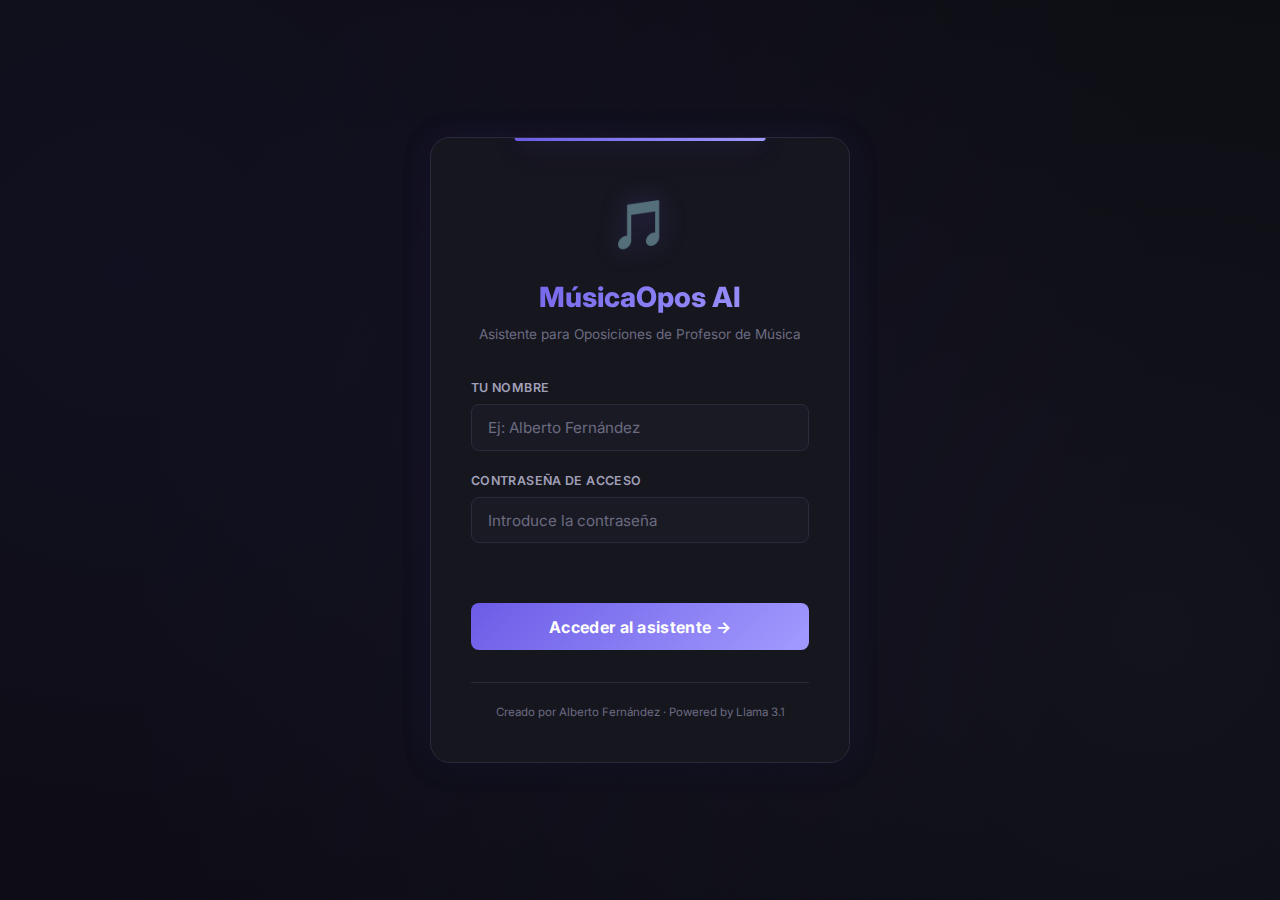
<file: frontend/login.html>
<!DOCTYPE html>
<html lang="es">
<head>
  <meta charset="UTF-8">
  <meta name="viewport" content="width=device-width, initial-scale=1.0">
  <title>MúsicaOpos AI — Acceso</title>
  <link rel="preconnect" href="https://fonts.googleapis.com">
  <link rel="preconnect" href="https://fonts.gstatic.com" crossorigin>
  <link href="https://fonts.googleapis.com/css2?family=Inter:wght@400;500;600;700;800&family=JetBrains+Mono:wght@400;500;600;700&display=swap" rel="stylesheet">
  <link rel="stylesheet" href="css/styles.css">
  <link rel="icon" href="data:image/svg+xml,<svg xmlns='http://www.w3.org/2000/svg' viewBox='0 0 100 100'><text y='.9em' font-size='90'>🎵</text></svg>">
</head>
<body>

  <div class="login-overlay">
    <div class="login-card">
      <!-- Decorative top glow -->
      <div class="login-glow"></div>

      <div class="login-logo">🎵</div>
      <h1 class="login-title">MúsicaOpos AI</h1>
      <p class="login-subtitle">Asistente para Oposiciones de Profesor de Música</p>

      <form class="login-form" id="login-form" autocomplete="off">
        <div class="login-field">
          <label for="login-name">Tu nombre</label>
          <input
            type="text"
            id="login-name"
            placeholder="Ej: Alberto Fernández"
            required
            autocomplete="off"
          >
        </div>

        <div class="login-field">
          <label for="login-password">Contraseña de acceso</label>
          <input
            type="password"
            id="login-password"
            placeholder="Introduce la contraseña"
            required
            autocomplete="off"
          >
        </div>

        <div class="login-error" id="login-error"></div>

        <button type="submit" class="login-btn">
          Acceder al asistente →
        </button>
      </form>

      <p class="login-footer">Creado por Alberto Fernández · Powered by Llama 3.1</p>
    </div>
  </div>

  <script>
    const VALID_PASSWORD = 'musica2026';

    document.getElementById('login-form').addEventListener('submit', function(e) {
      e.preventDefault();

      const name = document.getElementById('login-name').value.trim();
      const password = document.getElementById('login-password').value;
      const errorEl = document.getElementById('login-error');

      errorEl.textContent = '';

      if (!name) {
        errorEl.textContent = 'Por favor, introduce tu nombre.';
        return;
      }

      if (password !== VALID_PASSWORD) {
        errorEl.textContent = 'Contraseña incorrecta. Inténtalo de nuevo.';
        document.getElementById('login-password').value = '';
        document.getElementById('login-password').focus();
        return;
      }

      // Store session
      sessionStorage.setItem('musicaopos_user', name);
      sessionStorage.setItem('musicaopos_auth', 'true');

      // Redirect to chat
      window.location.href = 'chat.html';
    });

    // If already authenticated, go to chat
    if (sessionStorage.getItem('musicaopos_auth') === 'true') {
      window.location.href = 'chat.html';
    }
  </script>
</body>
</html>
</file>
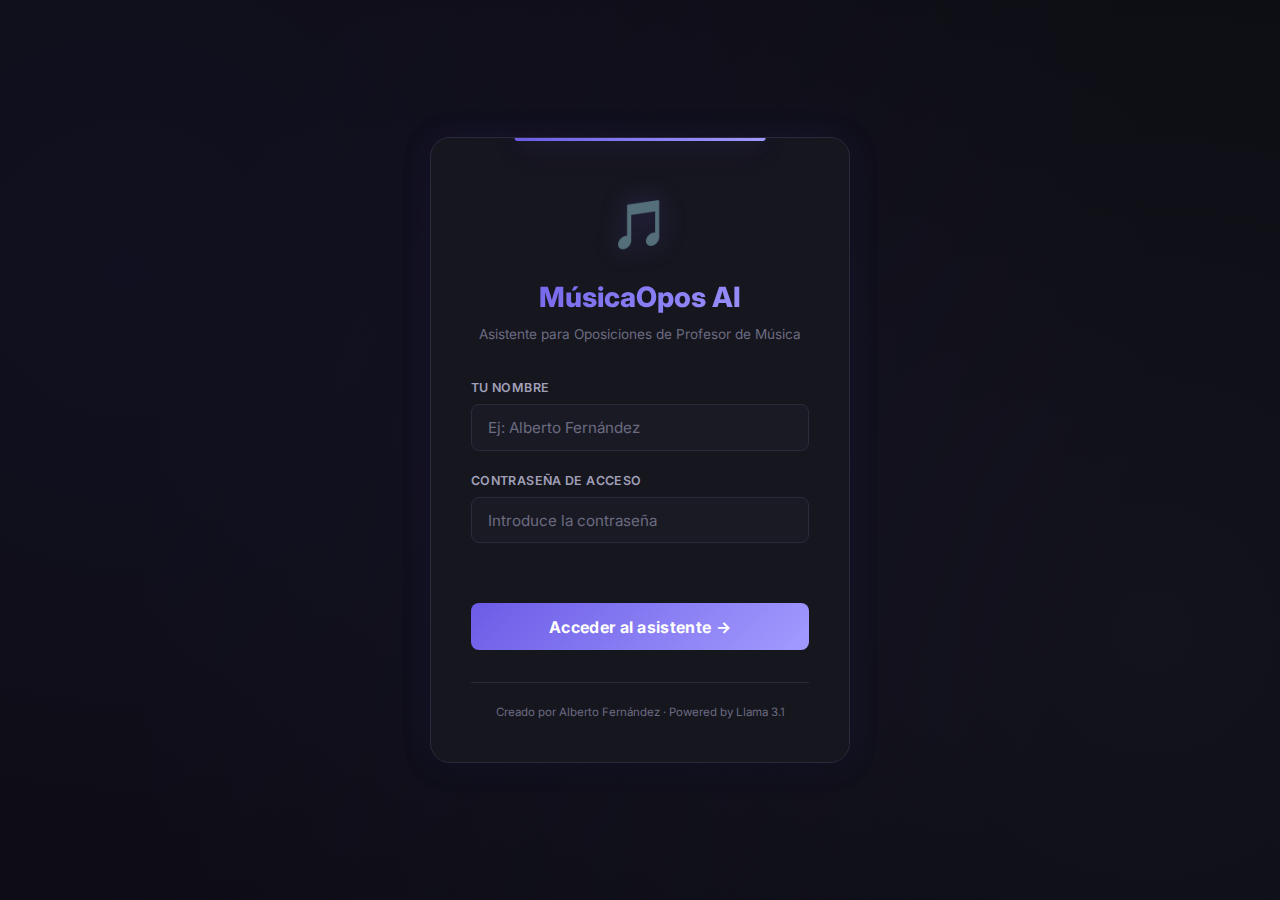
<file: frontend/test.html>
<!DOCTYPE html>
<html lang="es">
<head>
  <meta charset="UTF-8">
  <meta name="viewport" content="width=device-width, initial-scale=1.0">
  <title>MúsicaOpos AI — Test</title>
  <link rel="preconnect" href="https://fonts.googleapis.com">
  <link rel="preconnect" href="https://fonts.gstatic.com" crossorigin>
  <link href="https://fonts.googleapis.com/css2?family=Inter:wght@400;500;600;700;800&family=JetBrains+Mono:wght@400;500;600;700&display=swap" rel="stylesheet">
  <link rel="stylesheet" href="css/styles.css?v=5">
  <link rel="icon" href="data:image/svg+xml,<svg xmlns='http://www.w3.org/2000/svg' viewBox='0 0 100 100'><text y='.9em' font-size='90'>🎵</text></svg>">
</head>
<body>

  <div class="chat-layout">
    <!-- Sidebar (mismo que en chat) -->
    <aside class="chat-sidebar">
      <div class="sidebar-header">
        <div class="logo-icon">🎵</div>
        <div>
          <h2>MúsicaOpos AI</h2>
          <p>RAG · Llama 3.1</p>
        </div>
      </div>

      <div class="sidebar-stats">
        <div class="sidebar-stat">
          <span class="label">Modelo</span>
          <span class="value">Llama 3.1</span>
        </div>
        <div class="sidebar-stat">
          <span class="label">Chunks</span>
          <span class="value" id="sidebar-chunks">—</span>
        </div>
        <div class="sidebar-stat">
          <span class="label">Estado</span>
          <span class="value" style="color: var(--green);" id="sidebar-status">● Activo</span>
        </div>
      </div>

      <div class="sidebar-topics">
        <h3>Navegación</h3>
        <ul class="topic-list">
          <li onclick="window.location.href='chat.html'" style="cursor:pointer;">
            <span class="icon">💬</span> Chat con IA
          </li>
          <li class="active-nav">
            <span class="icon">📝</span> Generador de Tests
          </li>
          <li onclick="window.location.href='summary.html'" style="cursor:pointer;">
            <span class="icon">📄</span> Resumen de Tema
          </li>
        </ul>
      </div>

      <div class="sidebar-footer">
        <a href="chat.html" class="sidebar-link-btn">
          ← Volver al Chat
        </a>
      </div>
    </aside>

    <!-- Test Main Content -->
    <main class="chat-main">
      <!-- Top Bar -->
      <div class="chat-topbar">
        <div class="chat-topbar-left">
          <a href="chat.html" style="color: var(--text-muted); font-size: 1.2rem;">←</a>
          <h1>Generador de Tests</h1>
          <div class="model-badge">
            <span style="width: 6px; height: 6px; background: var(--green); border-radius: 50%; display: inline-block;"></span>
            Llama 3.1 · Test
          </div>
        </div>
        <div class="chat-topbar-right">
          <span class="dot"></span>
          MODO TEST
        </div>
      </div>

      <!-- Test Content Area -->
      <div class="test-page-content">

        <!-- Step 1: Configuration -->
        <div class="test-config-page" id="test-config">
          <div class="test-config-hero">
            <div class="test-config-icon">📝</div>
            <h2>Genera un test de oposiciones</h2>
            <p>Selecciona un tema y la dificultad para crear 10 preguntas tipo test con corrección automática y explicaciones.</p>
          </div>

          <div class="test-config-form">
            <div class="test-field">
              <label>Selecciona un tema (PDF)</label>
              <select id="test-pdf-select">
                <option value="">Cargando PDFs...</option>
              </select>
            </div>
            <div class="test-field">
              <label>Dificultad</label>
              <div class="difficulty-selector">
                <button class="diff-btn active" data-diff="medio" id="diff-medio">
                  <span class="diff-icon">⚡</span>
                  <span class="diff-label">Medio</span>
                  <span class="diff-desc">Conceptos clave</span>
                </button>
                <button class="diff-btn" data-diff="dificil" id="diff-dificil">
                  <span class="diff-icon">🔥</span>
                  <span class="diff-label">Difícil</span>
                  <span class="diff-desc">Detalles y matices</span>
                </button>
              </div>
            </div>
            <button class="test-generate-btn" id="test-generate-btn">
              🚀 Generar 10 preguntas
            </button>
          </div>
        </div>

        <!-- Loading -->
        <div class="test-loading hidden" id="test-loading">
          <div class="test-spinner"></div>
          <p>Generando preguntas con Llama 3.1...</p>
          <p class="test-loading-sub">Analizando el temario y creando preguntas</p>
        </div>

        <!-- Step 2: Questions -->
        <div class="test-questions-page hidden" id="test-questions">
          <div class="test-progress-bar">
            <div class="test-progress-fill" id="test-progress-fill"></div>
          </div>
          <div class="test-score-header">
            <span id="test-question-counter">Pregunta 1 de 10</span>
            <span id="test-score">Aciertos: 0/0</span>
          </div>
          <div id="test-question-container"></div>
          <div class="test-nav-buttons">
            <button class="test-nav-btn" id="test-prev-btn" disabled>← Anterior</button>
            <button class="test-nav-btn primary" id="test-next-btn" disabled>Siguiente →</button>
          </div>
        </div>

        <!-- Step 3: Results -->
        <div class="test-results-page hidden" id="test-results">
          <div class="test-results-score">
            <div class="test-results-icon" id="test-results-icon">🎉</div>
            <h3 id="test-results-title">¡Test completado!</h3>
            <div class="test-results-number" id="test-results-number">0/10</div>
            <p id="test-results-msg"></p>
          </div>
          <div class="test-results-actions">
            <button class="test-nav-btn" id="test-review-btn">📋 Revisar respuestas</button>
            <button class="test-generate-btn" id="test-retry-btn">🔄 Nuevo test</button>
          </div>
        </div>

      </div>
    </main>
  </div>

  <script src="js/test.js?v=6"></script>
</body>
</html>
</file>
<file: frontend/css/styles.css>
/* ================================================
   TimeSeries AI — Global Styles
   Dark theme, modern design inspired by original
   ================================================ */

/* --- Reset & Base --- */
*, *::before, *::after {
  margin: 0;
  padding: 0;
  box-sizing: border-box;
}

:root {
  --bg-primary: #0a0a0f;
  --bg-secondary: #111118;
  --bg-card: #16161f;
  --bg-input: #1a1a25;
  --border-color: #2a2a3a;
  --border-glow: #6c5ce7;
  --text-primary: #f0f0f5;
  --text-secondary: #a0a0b8;
  --text-muted: #6b6b80;
  --accent: #6c5ce7;
  --accent-light: #a29bfe;
  --accent-glow: rgba(108, 92, 231, 0.3);
  --green: #00e676;
  --green-glow: rgba(0, 230, 118, 0.3);
  --red: #ff5252;
  --yellow: #ffd740;
  --gradient-primary: linear-gradient(135deg, #6c5ce7, #a29bfe);
  --gradient-dark: linear-gradient(180deg, #0a0a0f 0%, #111118 100%);
  --font-main: 'Inter', -apple-system, BlinkMacSystemFont, 'Segoe UI', sans-serif;
  --font-mono: 'JetBrains Mono', 'Fira Code', monospace;
  --radius: 12px;
  --radius-sm: 8px;
  --radius-lg: 20px;
  --shadow: 0 4px 24px rgba(0, 0, 0, 0.4);
  --shadow-glow: 0 0 30px rgba(108, 92, 231, 0.15);
  --transition: all 0.3s cubic-bezier(0.4, 0, 0.2, 1);
}

html {
  scroll-behavior: smooth;
}

body {
  font-family: var(--font-main);
  background: var(--bg-primary);
  color: var(--text-primary);
  line-height: 1.6;
  overflow-x: hidden;
  -webkit-font-smoothing: antialiased;
}

a {
  color: var(--accent-light);
  text-decoration: none;
  transition: var(--transition);
}

a:hover {
  color: var(--accent);
}

/* --- Scrollbar --- */
::-webkit-scrollbar {
  width: 6px;
}

::-webkit-scrollbar-track {
  background: var(--bg-secondary);
}

::-webkit-scrollbar-thumb {
  background: var(--border-color);
  border-radius: 3px;
}

::-webkit-scrollbar-thumb:hover {
  background: var(--accent);
}

/* --- Animations --- */
@keyframes fadeInUp {
  from { opacity: 0; transform: translateY(30px); }
  to { opacity: 1; transform: translateY(0); }
}

@keyframes fadeIn {
  from { opacity: 0; }
  to { opacity: 1; }
}

@keyframes pulse {
  0%, 100% { opacity: 1; }
  50% { opacity: 0.5; }
}

@keyframes glow {
  0%, 100% { box-shadow: 0 0 5px var(--accent-glow); }
  50% { box-shadow: 0 0 20px var(--accent-glow), 0 0 40px var(--accent-glow); }
}

@keyframes slideIn {
  from { opacity: 0; transform: translateX(-20px); }
  to { opacity: 1; transform: translateX(0); }
}

@keyframes ticker {
  0% { transform: translateX(0); }
  100% { transform: translateX(-50%); }
}

@keyframes float {
  0%, 100% { transform: translateY(0); }
  50% { transform: translateY(-10px); }
}

@keyframes blink {
  0%, 100% { opacity: 1; }
  50% { opacity: 0; }
}

/* --- Navbar --- */
.navbar {
  position: fixed;
  top: 0;
  left: 0;
  right: 0;
  z-index: 1000;
  padding: 1rem 2rem;
  display: flex;
  align-items: center;
  justify-content: space-between;
  background: rgba(10, 10, 15, 0.85);
  backdrop-filter: blur(20px);
  border-bottom: 1px solid var(--border-color);
}

.navbar-brand {
  display: flex;
  align-items: center;
  gap: 0.75rem;
  font-weight: 700;
  font-size: 1.1rem;
  color: var(--text-primary);
}

.navbar-brand .logo-icon {
  width: 32px;
  height: 32px;
  background: var(--gradient-primary);
  border-radius: var(--radius-sm);
  display: flex;
  align-items: center;
  justify-content: center;
  font-size: 1rem;
}

.navbar-links {
  display: flex;
  align-items: center;
  gap: 2rem;
  list-style: none;
}

.navbar-links a {
  color: var(--text-secondary);
  font-size: 0.9rem;
  font-weight: 500;
  transition: var(--transition);
}

.navbar-links a:hover {
  color: var(--text-primary);
}

.nav-status {
  display: flex;
  align-items: center;
  gap: 0.5rem;
  font-size: 0.8rem;
  color: var(--green);
  font-family: var(--font-mono);
}

.nav-status .dot {
  width: 8px;
  height: 8px;
  background: var(--green);
  border-radius: 50%;
  animation: pulse 2s infinite;
  box-shadow: 0 0 8px var(--green-glow);
}

/* --- Hero Section --- */
.hero {
  min-height: 100vh;
  display: flex;
  align-items: center;
  justify-content: center;
  padding: 6rem 2rem 4rem;
  position: relative;
  overflow: hidden;
}

.hero::before {
  content: '';
  position: absolute;
  top: -50%;
  left: -50%;
  width: 200%;
  height: 200%;
  background: radial-gradient(circle at 30% 40%, rgba(108, 92, 231, 0.08) 0%, transparent 50%),
              radial-gradient(circle at 70% 60%, rgba(162, 155, 254, 0.05) 0%, transparent 50%);
  pointer-events: none;
}

.hero-content {
  text-align: center;
  max-width: 800px;
  animation: fadeInUp 0.8s ease-out;
  position: relative;
  z-index: 1;
}

.hero-badge {
  display: inline-flex;
  align-items: center;
  gap: 0.5rem;
  padding: 0.5rem 1rem;
  background: var(--bg-card);
  border: 1px solid var(--border-color);
  border-radius: 50px;
  font-size: 0.8rem;
  color: var(--text-secondary);
  margin-bottom: 2rem;
  font-family: var(--font-mono);
}

.hero-badge .badge-dot {
  width: 6px;
  height: 6px;
  background: var(--green);
  border-radius: 50%;
  animation: pulse 2s infinite;
}

.hero h1 {
  font-size: clamp(2.5rem, 6vw, 4.5rem);
  font-weight: 800;
  line-height: 1.1;
  margin-bottom: 1.5rem;
  letter-spacing: -0.03em;
}

.hero h1 .gradient-text {
  background: var(--gradient-primary);
  -webkit-background-clip: text;
  background-clip: text;
  -webkit-text-fill-color: transparent;
}

.hero-subtitle {
  font-size: 1.15rem;
  color: var(--text-secondary);
  margin-bottom: 2.5rem;
  max-width: 550px;
  margin-left: auto;
  margin-right: auto;
}

.hero-buttons {
  display: flex;
  gap: 1rem;
  justify-content: center;
  flex-wrap: wrap;
}

/* --- Buttons --- */
.btn {
  display: inline-flex;
  align-items: center;
  gap: 0.5rem;
  padding: 0.85rem 2rem;
  border-radius: var(--radius);
  font-weight: 600;
  font-size: 0.95rem;
  cursor: pointer;
  transition: var(--transition);
  border: none;
  font-family: var(--font-main);
}

.btn-primary {
  background: var(--gradient-primary);
  color: white;
  box-shadow: 0 4px 15px var(--accent-glow);
}

.btn-primary:hover {
  transform: translateY(-2px);
  box-shadow: 0 6px 25px var(--accent-glow);
}

.btn-secondary {
  background: var(--bg-card);
  color: var(--text-primary);
  border: 1px solid var(--border-color);
}

.btn-secondary:hover {
  border-color: var(--accent);
  background: var(--bg-input);
}

/* --- Ticker --- */
.ticker-container {
  overflow: hidden;
  background: var(--bg-secondary);
  border-top: 1px solid var(--border-color);
  border-bottom: 1px solid var(--border-color);
  padding: 0.8rem 0;
}

.ticker-content {
  display: flex;
  animation: ticker 30s linear infinite;
  width: max-content;
}

.ticker-item {
  display: flex;
  align-items: center;
  gap: 0.5rem;
  padding: 0 2rem;
  font-size: 0.85rem;
  color: var(--text-muted);
  white-space: nowrap;
  font-family: var(--font-mono);
}

.ticker-item .sep {
  color: var(--accent);
}

/* --- Chart Section --- */
.chart-section {
  padding: 2rem;
  display: flex;
  justify-content: center;
}

.chart-card {
  background: var(--bg-card);
  border: 1px solid var(--border-color);
  border-radius: var(--radius-lg);
  padding: 2rem;
  width: 100%;
  max-width: 900px;
  position: relative;
}

.chart-header {
  display: flex;
  align-items: center;
  justify-content: space-between;
  margin-bottom: 1.5rem;
}

.chart-header .label {
  display: flex;
  align-items: center;
  gap: 0.5rem;
  font-size: 0.8rem;
  font-family: var(--font-mono);
  color: var(--text-muted);
}

.chart-header .label .dot {
  width: 6px;
  height: 6px;
  background: var(--green);
  border-radius: 50%;
  animation: pulse 2s infinite;
}

.chart-header .value {
  font-size: 1.5rem;
  font-weight: 700;
  font-family: var(--font-mono);
}

#timeseries-chart {
  width: 100%;
  height: 200px;
}

/* --- Professor Card Section --- */
.professor-section {
  padding: 4rem 2rem;
  display: flex;
  justify-content: center;
}

.professor-card {
  background: var(--bg-card);
  border: 1px solid var(--border-color);
  border-radius: var(--radius-lg);
  padding: 2.5rem;
  max-width: 500px;
  width: 100%;
  text-align: center;
}

.professor-avatar {
  width: 100px;
  height: 100px;
  border-radius: 50%;
  border: 3px solid var(--accent);
  margin: 0 auto 1.5rem;
  display: flex;
  align-items: center;
  justify-content: center;
  background: var(--gradient-primary);
  font-size: 2.5rem;
  color: white;
  font-weight: 700;
}

.professor-name {
  font-size: 1.3rem;
  font-weight: 700;
  margin-bottom: 0.25rem;
}

.professor-role {
  font-size: 0.8rem;
  color: var(--text-muted);
  font-family: var(--font-mono);
  margin-bottom: 1.5rem;
}

.professor-topics {
  list-style: none;
  text-align: left;
  margin-bottom: 1.5rem;
}

.professor-topics li {
  padding: 0.5rem 0;
  border-bottom: 1px solid var(--border-color);
  font-size: 0.9rem;
  color: var(--text-secondary);
  display: flex;
  align-items: center;
  gap: 0.5rem;
}

.professor-topics li::before {
  content: '▸';
  color: var(--accent);
}

/* --- Stats Grid --- */
.stats-section {
  padding: 2rem;
  display: flex;
  justify-content: center;
}

.stats-grid {
  display: grid;
  grid-template-columns: repeat(auto-fit, minmax(150px, 1fr));
  gap: 1rem;
  max-width: 700px;
  width: 100%;
}

.stat-card {
  background: var(--bg-card);
  border: 1px solid var(--border-color);
  border-radius: var(--radius);
  padding: 1.5rem;
  text-align: center;
  transition: var(--transition);
}

.stat-card:hover {
  border-color: var(--accent);
  box-shadow: var(--shadow-glow);
}

.stat-value {
  font-size: 1.8rem;
  font-weight: 800;
  font-family: var(--font-mono);
  background: var(--gradient-primary);
  -webkit-background-clip: text;
  background-clip: text;
  -webkit-text-fill-color: transparent;
}

.stat-label {
  font-size: 0.75rem;
  color: var(--text-muted);
  text-transform: uppercase;
  letter-spacing: 0.1em;
  margin-top: 0.25rem;
}

/* --- Status Indicators --- */
.status-bar {
  padding: 1rem 2rem;
  display: flex;
  justify-content: center;
  gap: 2rem;
  flex-wrap: wrap;
}

.status-item {
  display: flex;
  align-items: center;
  gap: 0.5rem;
  font-size: 0.8rem;
  font-family: var(--font-mono);
  color: var(--text-muted);
}

.status-item .dot-green {
  width: 8px;
  height: 8px;
  background: var(--green);
  border-radius: 50%;
  box-shadow: 0 0 8px var(--green-glow);
  animation: pulse 2s infinite;
}

/* --- Quote --- */
.quote-section {
  padding: 4rem 2rem;
  text-align: center;
}

.quote-text {
  font-size: 1.2rem;
  font-style: italic;
  color: var(--text-secondary);
  max-width: 600px;
  margin: 0 auto 1rem;
  line-height: 1.8;
}

.quote-author {
  font-size: 0.85rem;
  color: var(--text-muted);
  font-family: var(--font-mono);
}

/* --- Footer --- */
.footer {
  padding: 3rem 2rem;
  text-align: center;
  border-top: 1px solid var(--border-color);
}

.footer-content {
  max-width: 600px;
  margin: 0 auto;
}

.footer h2 {
  font-size: 2rem;
  font-weight: 800;
  margin-bottom: 0.5rem;
}

.footer h2 .gradient-text {
  background: var(--gradient-primary);
  -webkit-background-clip: text;
  background-clip: text;
  -webkit-text-fill-color: transparent;
}

.footer p {
  color: var(--text-muted);
  font-size: 0.9rem;
}

/* ================================================
   CHAT PAGE STYLES
   ================================================ */

.chat-layout {
  display: flex;
  height: 100vh;
  overflow: hidden;
}

/* --- Sidebar --- */
.chat-sidebar {
  width: 280px;
  background: var(--bg-secondary);
  border-right: 1px solid var(--border-color);
  display: flex;
  flex-direction: column;
  flex-shrink: 0;
}

.sidebar-header {
  padding: 1.25rem;
  border-bottom: 1px solid var(--border-color);
  display: flex;
  align-items: center;
  gap: 0.75rem;
}

.sidebar-header .logo-icon {
  width: 36px;
  height: 36px;
  background: var(--gradient-primary);
  border-radius: var(--radius-sm);
  display: flex;
  align-items: center;
  justify-content: center;
  font-size: 1.1rem;
  flex-shrink: 0;
}

.sidebar-header h2 {
  font-size: 0.95rem;
  font-weight: 700;
}

.sidebar-header p {
  font-size: 0.7rem;
  color: var(--text-muted);
  font-family: var(--font-mono);
}

.sidebar-stats {
  padding: 1.25rem;
  border-bottom: 1px solid var(--border-color);
}

.sidebar-stat {
  display: flex;
  align-items: center;
  justify-content: space-between;
  padding: 0.5rem 0;
  font-size: 0.8rem;
}

.sidebar-stat .label {
  color: var(--text-muted);
}

.sidebar-stat .value {
  color: var(--text-primary);
  font-family: var(--font-mono);
  font-weight: 600;
}

.sidebar-topics {
  padding: 1.25rem;
  flex: 1;
  overflow-y: auto;
}

.sidebar-topics h3 {
  font-size: 0.75rem;
  text-transform: uppercase;
  letter-spacing: 0.1em;
  color: var(--text-muted);
  margin-bottom: 0.75rem;
}

.topic-list {
  list-style: none;
}

.topic-list li {
  padding: 0.6rem 0.75rem;
  border-radius: var(--radius-sm);
  font-size: 0.85rem;
  color: var(--text-secondary);
  cursor: pointer;
  transition: var(--transition);
  display: flex;
  align-items: center;
  gap: 0.5rem;
}

.topic-list li:hover {
  background: var(--bg-card);
  color: var(--text-primary);
}

.topic-list li .icon {
  font-size: 0.75rem;
}

.sidebar-footer {
  padding: 1.25rem;
  border-top: 1px solid var(--border-color);
}

.sidebar-footer .upload-btn {
  width: 100%;
  padding: 0.7rem;
  background: var(--bg-card);
  border: 1px dashed var(--border-color);
  border-radius: var(--radius-sm);
  color: var(--text-muted);
  font-size: 0.8rem;
  cursor: pointer;
  transition: var(--transition);
  font-family: var(--font-main);
  text-align: center;
}

.sidebar-footer .upload-btn:hover {
  border-color: var(--accent);
  color: var(--accent-light);
}

/* --- Chat Main --- */
.chat-main {
  flex: 1;
  display: flex;
  flex-direction: column;
  min-width: 0;
}

.chat-topbar {
  padding: 1rem 1.5rem;
  border-bottom: 1px solid var(--border-color);
  display: flex;
  align-items: center;
  justify-content: space-between;
  background: rgba(10, 10, 15, 0.85);
  backdrop-filter: blur(20px);
}

.chat-topbar-left {
  display: flex;
  align-items: center;
  gap: 1rem;
}

.chat-topbar-left h1 {
  font-size: 1rem;
  font-weight: 600;
}

.chat-topbar-left .model-badge {
  display: flex;
  align-items: center;
  gap: 0.4rem;
  padding: 0.3rem 0.75rem;
  background: var(--bg-card);
  border: 1px solid var(--border-color);
  border-radius: 50px;
  font-size: 0.7rem;
  color: var(--accent-light);
  font-family: var(--font-mono);
}

.chat-topbar-right {
  display: flex;
  align-items: center;
  gap: 0.5rem;
  font-size: 0.8rem;
  color: var(--green);
  font-family: var(--font-mono);
}

.chat-topbar-right .dot {
  width: 8px;
  height: 8px;
  background: var(--green);
  border-radius: 50%;
  animation: pulse 2s infinite;
}

/* --- Messages Area --- */
.chat-messages {
  flex: 1;
  overflow-y: auto;
  padding: 2rem;
  display: flex;
  flex-direction: column;
  gap: 1.5rem;
}

.welcome-message {
  text-align: center;
  padding: 3rem 1rem;
  animation: fadeIn 0.6s ease-out;
}

.welcome-message .icon {
  font-size: 3rem;
  margin-bottom: 1rem;
}

.welcome-message h2 {
  font-size: 1.5rem;
  font-weight: 700;
  margin-bottom: 0.5rem;
}

.welcome-message p {
  color: var(--text-secondary);
  font-size: 0.95rem;
  margin-bottom: 2rem;
}

.suggested-questions {
  display: grid;
  grid-template-columns: repeat(auto-fit, minmax(250px, 1fr));
  gap: 0.75rem;
  max-width: 700px;
  margin: 0 auto;
}

.suggested-q {
  padding: 1rem;
  background: var(--bg-card);
  border: 1px solid var(--border-color);
  border-radius: var(--radius);
  font-size: 0.85rem;
  color: var(--text-secondary);
  cursor: pointer;
  transition: var(--transition);
  text-align: left;
}

.suggested-q:hover {
  border-color: var(--accent);
  color: var(--text-primary);
  background: var(--bg-input);
}

/* Message Bubbles */
.message {
  display: flex;
  gap: 1rem;
  max-width: 800px;
  animation: slideIn 0.3s ease-out;
}

.message.user {
  align-self: flex-end;
  flex-direction: row-reverse;
}

.message-avatar {
  width: 36px;
  height: 36px;
  border-radius: 50%;
  display: flex;
  align-items: center;
  justify-content: center;
  font-size: 0.9rem;
  flex-shrink: 0;
}

.message.assistant .message-avatar {
  background: var(--gradient-primary);
  color: white;
}

.message.user .message-avatar {
  background: var(--bg-card);
  border: 1px solid var(--border-color);
}

.message-body {
  flex: 1;
}

.message-content {
  padding: 1rem 1.25rem;
  border-radius: var(--radius);
  font-size: 0.9rem;
  line-height: 1.7;
}

.message.assistant .message-content {
  background: var(--bg-card);
  border: 1px solid var(--border-color);
  color: var(--text-primary);
}

.message.user .message-content {
  background: var(--accent);
  color: white;
  border-radius: var(--radius) var(--radius) 4px var(--radius);
}

.message-content p {
  margin-bottom: 0.75rem;
}

.message-content p:last-child {
  margin-bottom: 0;
}

.message-content code {
  background: rgba(108, 92, 231, 0.15);
  padding: 0.15rem 0.4rem;
  border-radius: 4px;
  font-family: var(--font-mono);
  font-size: 0.85em;
}

.message-content pre {
  background: var(--bg-primary);
  border: 1px solid var(--border-color);
  border-radius: var(--radius-sm);
  padding: 1rem;
  margin: 0.75rem 0;
  overflow-x: auto;
}

.message-content pre code {
  background: none;
  padding: 0;
}

/* === Sources Panel === */
.sources-panel {
  margin-top: 1rem;
  border: 1px solid var(--border-color);
  border-radius: var(--radius);
  overflow: hidden;
  background: var(--bg-primary);
}

.sources-panel-header {
  display: flex;
  align-items: center;
  gap: 0.5rem;
  padding: 0.75rem 1rem;
  background: rgba(108, 92, 231, 0.08);
  border-bottom: 1px solid var(--border-color);
}

.sources-panel-icon {
  font-size: 1rem;
}

.sources-panel-title {
  font-size: 0.8rem;
  font-weight: 600;
  color: var(--accent-light);
  letter-spacing: 0.02em;
}

.sources-panel-count {
  margin-left: auto;
  font-size: 0.7rem;
  color: var(--text-muted);
  background: var(--bg-card);
  padding: 0.15rem 0.5rem;
  border-radius: 999px;
  border: 1px solid var(--border-color);
}

.sources-panel-cards {
  display: flex;
  flex-direction: column;
  gap: 1px;
  background: var(--border-color);
}

/* Source Card */
.source-card {
  background: var(--bg-primary);
  cursor: pointer;
  transition: background 0.2s ease;
}

.source-card:hover {
  background: rgba(108, 92, 231, 0.04);
}

.source-card-header {
  display: flex;
  align-items: center;
  gap: 0.6rem;
  padding: 0.65rem 1rem;
}

.source-card-icon {
  font-size: 1.1rem;
  flex-shrink: 0;
}

.source-card-info {
  display: flex;
  flex-direction: column;
  min-width: 0;
  flex: 1;
}

.source-card-name {
  font-size: 0.8rem;
  font-weight: 600;
  color: var(--text-primary);
  white-space: nowrap;
  overflow: hidden;
  text-overflow: ellipsis;
}

.source-card-meta {
  font-size: 0.7rem;
  color: var(--text-muted);
}

.source-card-badge {
  font-size: 0.65rem;
  font-weight: 600;
  padding: 0.2rem 0.55rem;
  border-radius: 999px;
  white-space: nowrap;
  letter-spacing: 0.02em;
  text-transform: uppercase;
}

.source-card-badge.high {
  background: rgba(0, 230, 118, 0.12);
  color: var(--green);
  border: 1px solid rgba(0, 230, 118, 0.25);
}

.source-card-badge.medium {
  background: rgba(255, 215, 64, 0.12);
  color: var(--yellow);
  border: 1px solid rgba(255, 215, 64, 0.25);
}

.source-card-badge.low {
  background: rgba(255, 82, 82, 0.12);
  color: var(--red);
  border: 1px solid rgba(255, 82, 82, 0.25);
}

.source-card-chevron {
  font-size: 0.75rem;
  color: var(--text-muted);
  transition: transform 0.2s ease;
  flex-shrink: 0;
}

.source-card.expanded .source-card-chevron {
  transform: rotate(180deg);
}

/* Preview (hidden by default, shown on expand) */
.source-card-preview {
  max-height: 0;
  overflow: hidden;
  transition: max-height 0.3s ease, padding 0.3s ease;
  padding: 0 1rem;
}

.source-card.expanded .source-card-preview {
  max-height: 300px;
  padding: 0 1rem 0.75rem 1rem;
}

.source-card-preview-text {
  font-size: 0.78rem;
  line-height: 1.6;
  color: var(--text-secondary);
  background: var(--bg-card);
  border: 1px solid var(--border-color);
  border-radius: var(--radius-sm);
  padding: 0.75rem;
  font-family: var(--font-main);
  white-space: pre-wrap;
  word-break: break-word;
}

/* Typing Indicator */
.typing-indicator {
  display: flex;
  align-items: center;
  gap: 0.3rem;
  padding: 0.5rem;
}

.typing-indicator span {
  width: 8px;
  height: 8px;
  background: var(--accent);
  border-radius: 50%;
  animation: pulse 1.4s infinite;
}

.typing-indicator span:nth-child(2) {
  animation-delay: 0.2s;
}

.typing-indicator span:nth-child(3) {
  animation-delay: 0.4s;
}

/* --- Input Area --- */
.chat-input-area {
  padding: 1.5rem;
  border-top: 1px solid var(--border-color);
  background: var(--bg-secondary);
}

.chat-input-wrapper {
  display: flex;
  align-items: flex-end;
  gap: 0.75rem;
  max-width: 800px;
  margin: 0 auto;
}

.chat-input-container {
  flex: 1;
  position: relative;
}

.chat-input {
  width: 100%;
  padding: 1rem 1.25rem;
  background: var(--bg-input);
  border: 1px solid var(--border-color);
  border-radius: var(--radius);
  color: var(--text-primary);
  font-size: 0.9rem;
  font-family: var(--font-main);
  resize: none;
  outline: none;
  transition: var(--transition);
  min-height: 52px;
  max-height: 150px;
}

.chat-input:focus {
  border-color: var(--accent);
  box-shadow: 0 0 0 3px var(--accent-glow);
}

.chat-input::placeholder {
  color: var(--text-muted);
}

.send-btn {
  width: 52px;
  height: 52px;
  background: var(--gradient-primary);
  border: none;
  border-radius: var(--radius);
  color: white;
  font-size: 1.2rem;
  cursor: pointer;
  transition: var(--transition);
  display: flex;
  align-items: center;
  justify-content: center;
  flex-shrink: 0;
}

.send-btn:hover {
  transform: translateY(-2px);
  box-shadow: 0 4px 15px var(--accent-glow);
}

.send-btn:disabled {
  opacity: 0.5;
  cursor: not-allowed;
  transform: none;
}

.input-hint {
  font-size: 0.7rem;
  color: var(--text-muted);
  margin-top: 0.5rem;
  text-align: center;
  font-family: var(--font-mono);
}

/* --- Responsive --- */
@media (max-width: 768px) {
  .chat-sidebar {
    display: none;
  }

  .navbar-links {
    display: none;
  }

  .hero h1 {
    font-size: 2.5rem;
  }

  .stats-grid {
    grid-template-columns: repeat(2, 1fr);
  }

  .suggested-questions {
    grid-template-columns: 1fr;
  }
}

/* --- Utility --- */
.hidden {
  display: none !important;
}

.text-center {
  text-align: center;
}

.mt-1 { margin-top: 0.5rem; }
.mt-2 { margin-top: 1rem; }
.mt-3 { margin-top: 1.5rem; }
.mb-1 { margin-bottom: 0.5rem; }
.mb-2 { margin-bottom: 1rem; }

/* ================================================
   Login Page
   ================================================ */
.login-overlay {
  min-height: 100vh;
  display: flex;
  align-items: center;
  justify-content: center;
  background: var(--bg-primary);
  padding: 2rem;
  position: relative;
  overflow: hidden;
}

.login-overlay::before {
  content: '';
  position: absolute;
  top: -50%;
  left: -50%;
  width: 200%;
  height: 200%;
  background: radial-gradient(circle at 30% 40%, rgba(108, 92, 231, 0.08) 0%, transparent 50%),
              radial-gradient(circle at 70% 60%, rgba(162, 155, 254, 0.06) 0%, transparent 50%);
  animation: loginBgPulse 8s ease-in-out infinite alternate;
}

@keyframes loginBgPulse {
  0% { transform: translate(0, 0) scale(1); }
  100% { transform: translate(-2%, -1%) scale(1.05); }
}

.login-card {
  position: relative;
  background: var(--bg-card);
  border: 1px solid var(--border-color);
  border-radius: var(--radius-lg);
  padding: 3rem 2.5rem 2.5rem;
  width: 100%;
  max-width: 420px;
  box-shadow: var(--shadow), var(--shadow-glow);
  animation: fadeInUp 0.5s ease-out;
  overflow: hidden;
}

.login-glow {
  position: absolute;
  top: 0;
  left: 50%;
  transform: translateX(-50%);
  width: 60%;
  height: 3px;
  background: var(--gradient-primary);
  border-radius: 0 0 4px 4px;
  box-shadow: 0 0 20px var(--accent-glow), 0 0 40px var(--accent-glow);
}

.login-logo {
  text-align: center;
  font-size: 3rem;
  margin-bottom: 0.75rem;
  filter: drop-shadow(0 0 12px var(--accent-glow));
}

.login-title {
  text-align: center;
  font-size: 1.75rem;
  font-weight: 800;
  background: var(--gradient-primary);
  -webkit-background-clip: text;
  -webkit-text-fill-color: transparent;
  background-clip: text;
  margin-bottom: 0.25rem;
}

.login-subtitle {
  text-align: center;
  font-size: 0.85rem;
  color: var(--text-muted);
  margin-bottom: 2rem;
}

.login-form {
  display: flex;
  flex-direction: column;
  gap: 1.25rem;
}

.login-field {
  display: flex;
  flex-direction: column;
  gap: 0.4rem;
}

.login-field label {
  font-size: 0.78rem;
  font-weight: 600;
  color: var(--text-secondary);
  letter-spacing: 0.03em;
  text-transform: uppercase;
}

.login-field input {
  background: var(--bg-input);
  border: 1px solid var(--border-color);
  border-radius: var(--radius-sm);
  padding: 0.8rem 1rem;
  font-size: 0.95rem;
  color: var(--text-primary);
  font-family: var(--font-main);
  transition: var(--transition);
  outline: none;
}

.login-field input:focus {
  border-color: var(--accent);
  box-shadow: 0 0 0 3px var(--accent-glow);
}

.login-field input::placeholder {
  color: var(--text-muted);
}

.login-error {
  font-size: 0.82rem;
  color: var(--red);
  min-height: 1.2em;
  text-align: center;
  font-weight: 500;
}

.login-btn {
  background: var(--gradient-primary);
  color: white;
  border: none;
  border-radius: var(--radius-sm);
  padding: 0.85rem 1.5rem;
  font-size: 1rem;
  font-weight: 700;
  font-family: var(--font-main);
  cursor: pointer;
  transition: var(--transition);
  letter-spacing: 0.02em;
  margin-top: 0.25rem;
}

.login-btn:hover {
  transform: translateY(-2px);
  box-shadow: 0 6px 24px var(--accent-glow);
}

.login-btn:active {
  transform: translateY(0);
}

.login-footer {
  text-align: center;
  font-size: 0.72rem;
  color: var(--text-muted);
  margin-top: 2rem;
  padding-top: 1.25rem;
  border-top: 1px solid var(--border-color);
}

/* Welcome user badge in topbar */
.user-welcome {
  display: flex;
  align-items: center;
  gap: 0.5rem;
  font-size: 0.82rem;
  color: var(--text-secondary);
  background: var(--bg-input);
  padding: 0.35rem 0.75rem;
  border-radius: 999px;
  border: 1px solid var(--border-color);
}

.user-welcome-name {
  font-weight: 600;
  color: var(--accent-light);
}

.user-welcome-icon {
  font-size: 0.9rem;
}

.logout-btn {
  background: none;
  border: 1px solid var(--border-color);
  color: var(--text-muted);
  font-size: 0.7rem;
  padding: 0.2rem 0.5rem;
  border-radius: 999px;
  cursor: pointer;
  font-family: var(--font-main);
  transition: var(--transition);
  margin-left: 0.25rem;
}

.logout-btn:hover {
  border-color: var(--red);
  color: var(--red);
}

@media (max-width: 480px) {
  .login-card {
    padding: 2rem 1.5rem 1.5rem;
  }

  .login-title {
    font-size: 1.4rem;
  }
}
</file>
